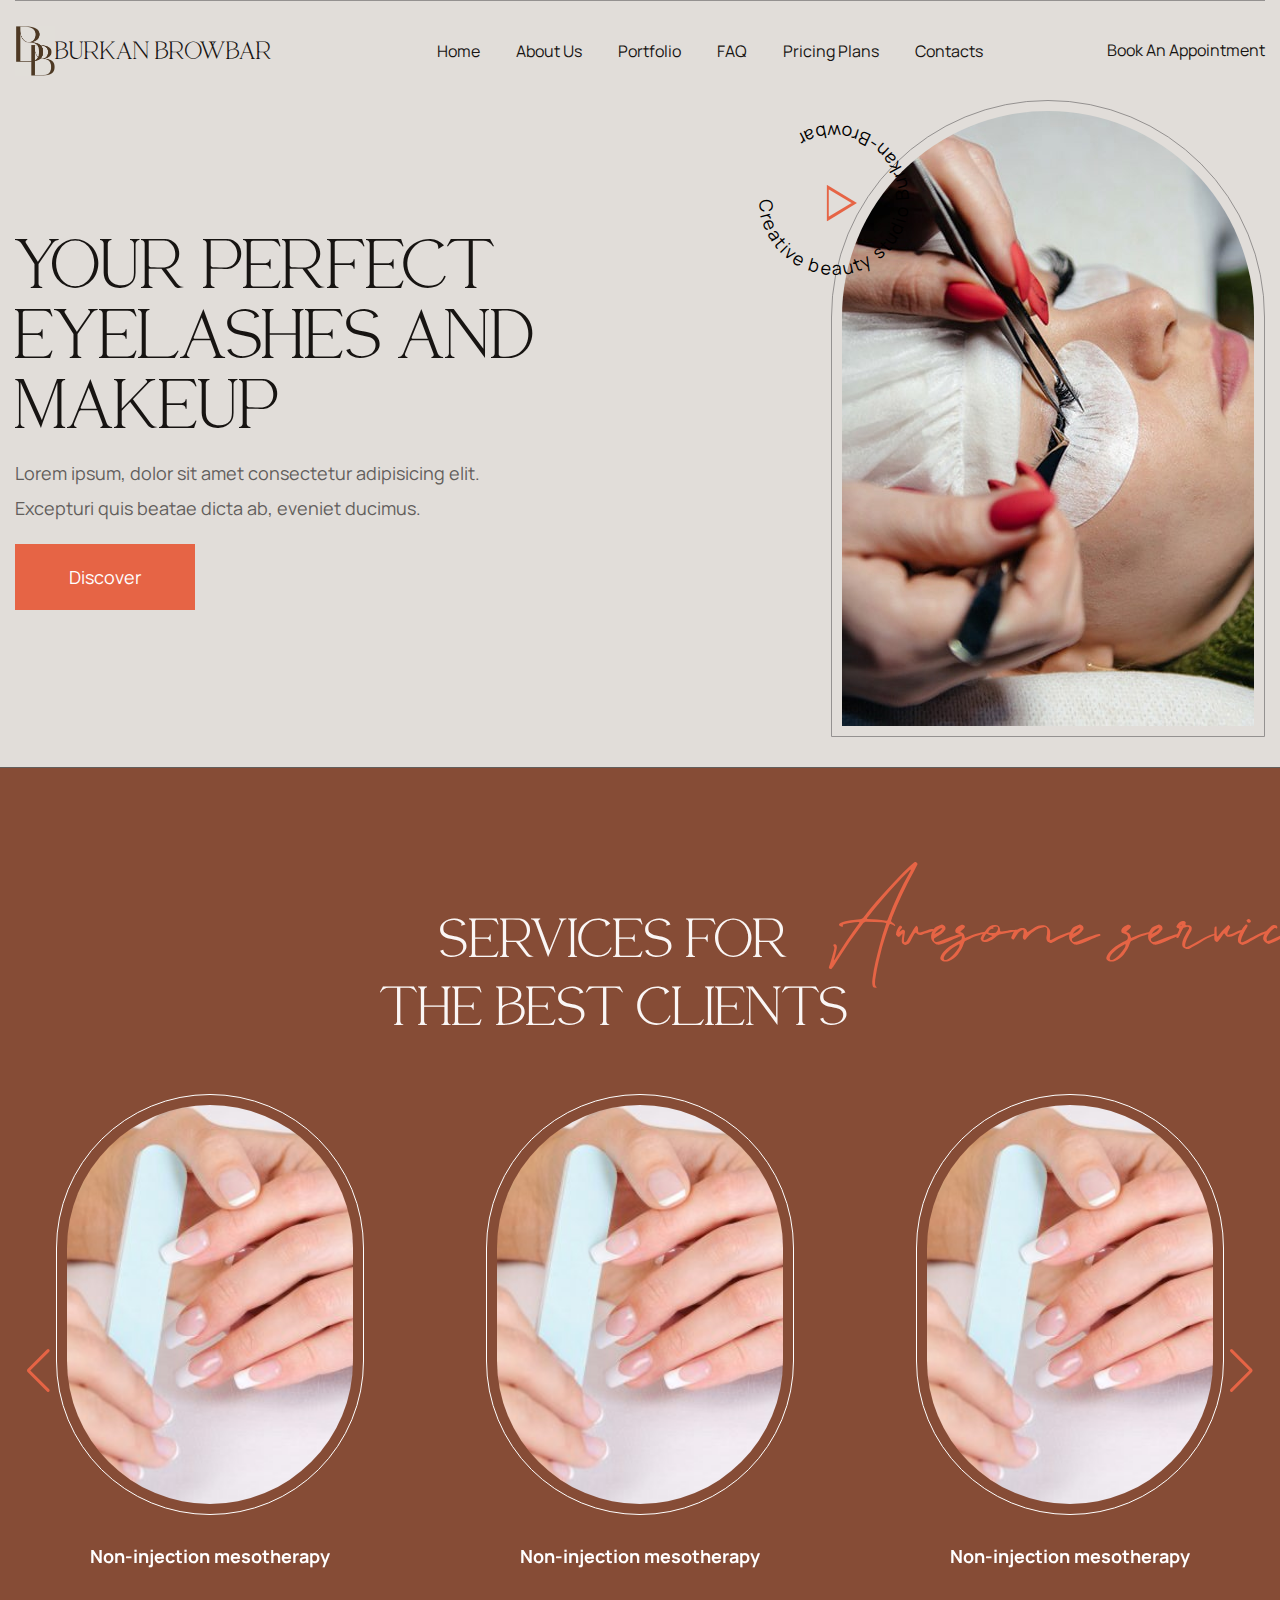
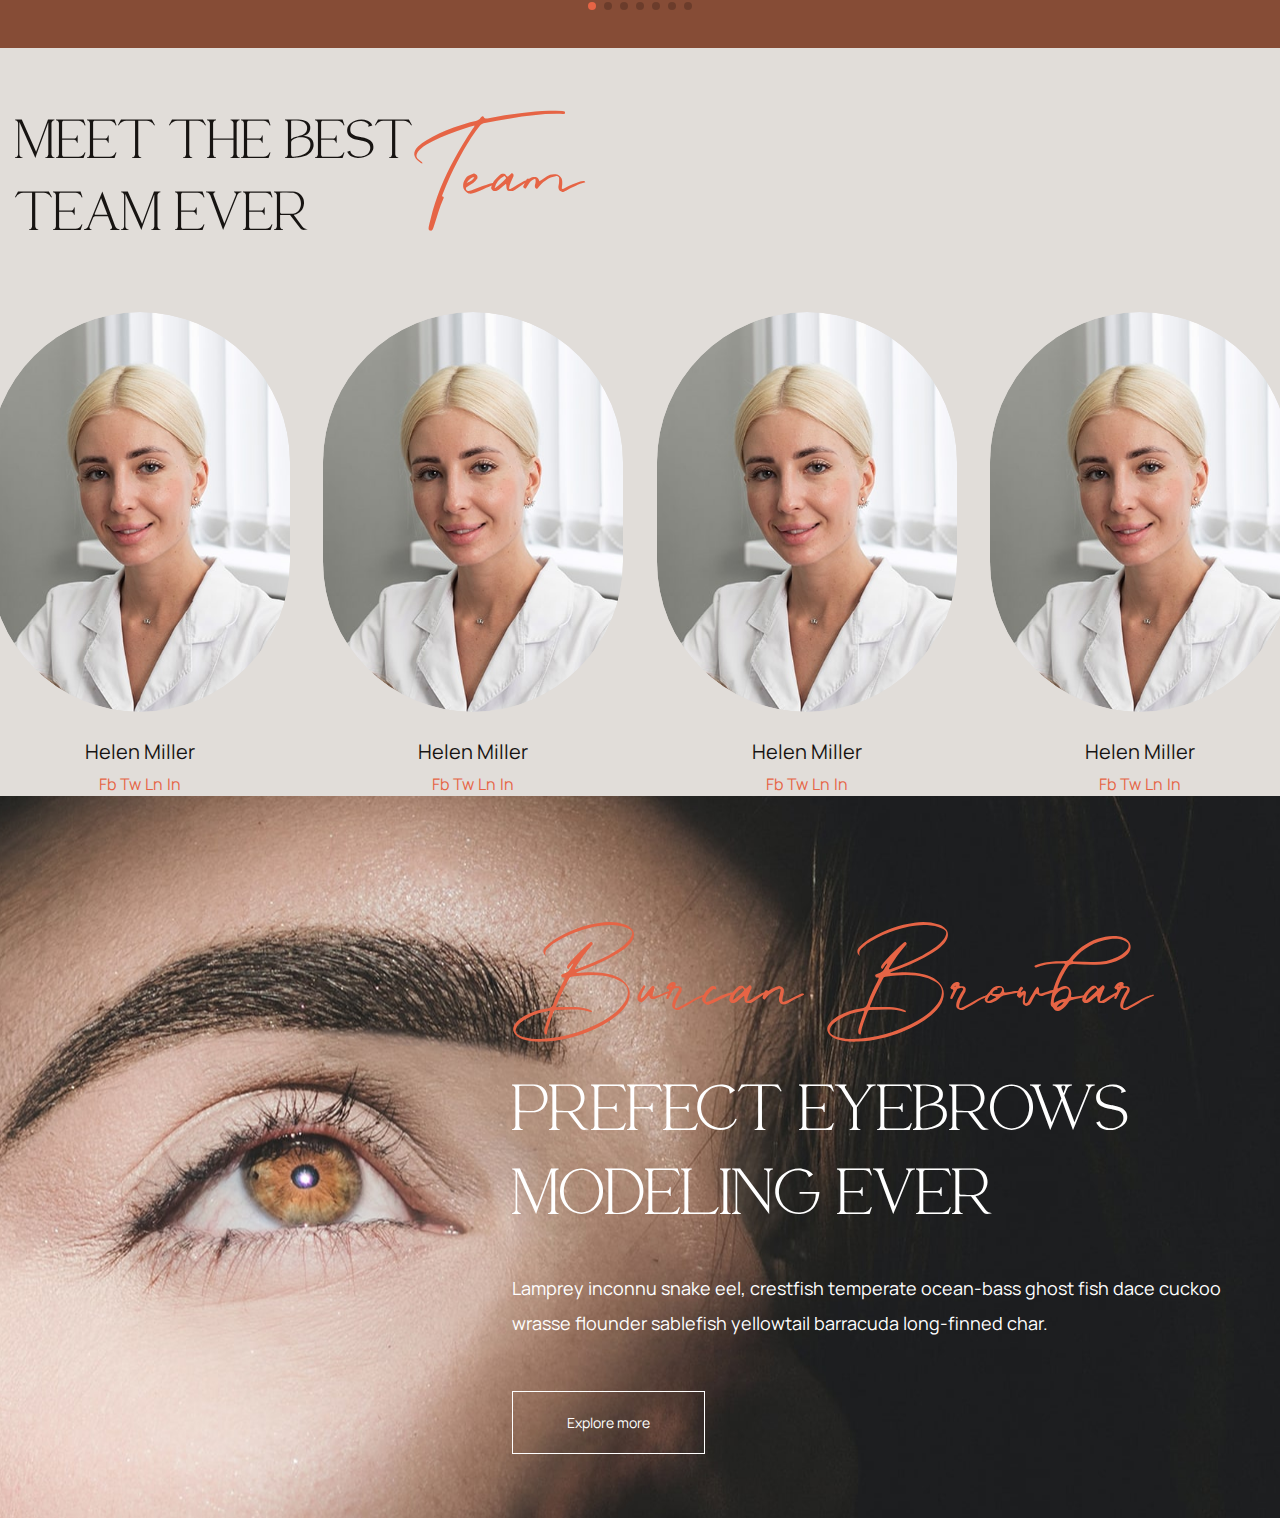
<file: index.html>
<!DOCTYPE html>
<html lang="en">
  <head>
    <meta charset="UTF-8" />
    <meta name="viewport" content="width=device-width, initial-scale=1.0" />
    <link href="https://cdn.jsdelivr.net/npm/bootstrap@5.3.2/dist/css/bootstrap.min.css" rel="stylesheet" integrity="sha384-T3c6CoIi6uLrA9TneNEoa7RxnatzjcDSCmG1MXxSR1GAsXEV/Dwwykc2MPK8M2HN" crossorigin="anonymous">
    <link rel="preconnect" href="https://fonts.googleapis.com" />
    <link rel="preconnect" href="https://fonts.gstatic.com" crossorigin />
    <link
      href="https://fonts.googleapis.com/css2?family=Manrope:wght@300;400;700&display=swap"
      rel="stylesheet"
    />
    <link
      rel="stylesheet"
      href="https://cdn.jsdelivr.net/npm/swiper@10/swiper-bundle.min.css"
    />
    <link rel="stylesheet" href="style/style.css" />
    <title>Document</title>
  </head>
  <body>
    <header class="header">
      <div class="container">
        <nav class="main-nav">
          <a href="#" class="main-nav_logo">
            <img
              src="assets/Untitledlogo.jpg"
              alt="logo"
              width="40"
              height="50"
              class="main-nav_img"
            />
            Burkan browbar
          </a>
          <ul class="main-nav_list">
            <li class="main-nav_item">
              <a href="index.html" class="main-nav_link">Home</a>
            </li>
            <li class="main-nav_item">
              <a href="about.html" class="main-nav_link">About Us</a>
            </li>
            <li class="main-nav_item">
              <a href="#" class="main-nav_link">Portfolio</a>
            </li>
            <li class="main-nav_item">
              <a href="FAQ.html" class="main-nav_link">FAQ</a>
            </li>
            <li class="main-nav_item">
              <a href="pricing.html" class="main-nav_link">Pricing Plans</a>
            </li>
            <li class="main-nav_item">
              <a href="#" class="main-nav_link">Contacts</a>
            </li>
          </ul>
          <a class="main-nav_link" href="#">Book an Appointment</a>
        </nav>
      </div>
    </header>
    <div class="main-block">
      <div class="container main-block_flex">
        <div class="main-block_description">
          <h1 class="text-uppercase title main-block_title">
            Your perfect eyelashes and makeup
          </h1>
          <p class="subtitle main-block_subtitle">
            Lorem ipsum, dolor sit amet consectetur adipisicing elit. <br />
            Excepturi quis beatae dicta ab, eveniet ducimus.
          </p>
          <button class="main-block_button">Discover</button>
        </div>
        <div class="main-block_showroom">
          <div class="main-block_img-block">
            <div class="main-block_spin">
              <i class="main-block_icon-play" aria-hidden="true">
                <svg
                  xmlns="http://www.w3.org/2000/svg"
                  viewBox="0 0 27 27"
                  version="1.1"
                  class="main-block_icon-play_svg"
                >
                  <path d="M22,13.5L1,26V1L22,13.5z"></path>
                </svg>
              </i>
              <svg
                id="rotatingText"
                viewBox="0 0 200 200"
                width="200"
                height="200"
              >
                <defs>
                  <path
                    id="circle"
                    d="M 100, 100
                          m -75, 0
                          a 75, 75 0 1, 0 150, 0
                          a 75, 75 0 1, 0 -150, 0
                          "
                  ></path>
                </defs>
                <text width="400">
                  <textPath
                    alignment-baseline="top"
                    xlink:href="#circle"
                    class="main-block_spin_text"
                  >
                    Creative beauty studio Burkan-Browbar
                  </textPath>
                </text>
              </svg>
            </div>
            <img
              src="assets/home3-slide3.jpg"
              alt="brows"
              class="main-block_img"
            />
          </div>
        </div>
      </div>
    </div>
    <div class="services">
      <div class="container">
        <div class="services-card_client">
          <h3 class="services-card_title text-uppercase title">
            SERVICES FOR <br />
            THE BEST CLIENTS
          </h3>
          <h3 class="services-card_special special-title">Awesome services</h3>
        </div>
        <!-- SWIPER -->
        <div class="swiper mySwiper">
          <div class="swiper-wrapper">
            <div class="swiper-slide">
              <div class="services-card_subItem">
                <div class="services-card_items">
                  <div class="services-card_item">
                    <img
                      class="services-card_img"
                      src="./assets/services/manikur2.jpg"
                      alt="manik"
                    />
                  </div>
                </div>
                <h4 class="subtitle services-card_subtitle">
                  Non-injection mesotherapy
                </h4>
              </div>
            </div>
            <div class="swiper-slide">
              <div class="services-card_subItem">
                <div class="services-card_items">
                  <div class="services-card_item">
                    <img
                      class="services-card_img"
                      src="./assets/services/manikur2.jpg"
                      alt="manik"
                    />
                  </div>
                </div>
                <h4 class="subtitle services-card_subtitle">
                  Non-injection mesotherapy
                </h4>
              </div>
            </div>
            <div class="swiper-slide">
              <div class="services-card_subItem">
                <div class="services-card_items">
                  <div class="services-card_item">
                    <img
                      class="services-card_img"
                      src="./assets/services/manikur2.jpg"
                      alt="manik"
                    />
                  </div>
                </div>
                <h4 class="subtitle services-card_subtitle">
                  Non-injection mesotherapy
                </h4>
              </div>
            </div>
            <div class="swiper-slide">
              <div class="services-card_subItem">
                <div class="services-card_items">
                  <div class="services-card_item">
                    <img
                      class="services-card_img"
                      src="./assets/services/manikur2.jpg"
                      alt="manik"
                    />
                  </div>
                </div>
                <h4 class="subtitle services-card_subtitle">
                  Non-injection mesotherapy
                </h4>
              </div>
            </div>
            <div class="swiper-slide">
              <div class="services-card_subItem">
                <div class="services-card_items">
                  <div class="services-card_item">
                    <img
                      class="services-card_img"
                      src="./assets/services/manikur2.jpg"
                      alt="manik"
                    />
                  </div>
                </div>
                <h4 class="subtitle services-card_subtitle">
                  Non-injection mesotherapy
                </h4>
              </div>
            </div>
            <div class="swiper-slide">
              <div class="services-card_subItem">
                <div class="services-card_items">
                  <div class="services-card_item">
                    <img
                      class="services-card_img"
                      src="./assets/services/manikur2.jpg"
                      alt="manik"
                    />
                  </div>
                </div>
                <h4 class="subtitle services-card_subtitle">
                  Non-injection mesotherapy
                </h4>
              </div>
            </div>
            <div class="swiper-slide">
              <div class="services-card_subItem">
                <div class="services-card_items">
                  <div class="services-card_item">
                    <img
                      class="services-card_img"
                      src="./assets/services/manikur2.jpg"
                      alt="manik"
                    />
                  </div>
                </div>
                <h4 class="subtitle services-card_subtitle">
                  Non-injection mesotherapy
                </h4>
              </div>
            </div>
          </div>
          <div class="swiper-pagination"></div>

          <div class="swiper-button-prev"></div>
          <div class="swiper-button-next"></div>
        </div>
        <!-- SWIPER -->
      </div>
    </div>
    <div class="container">
      <div class="team">
        <div class="team_titles">
          <h3 class="title">
            MEET THE BEST <br />
            TEAM EVER
          </h3>
          <h3 class="special-title">Team</h3>
        </div>
        <div class="team_cards">
          <div class="team-card">
            <div class="team-card_subItem">
              <img
                src="assets/personal-2.jpg"
                alt="personal"
                class="team-card_img"
              />
            </div>
            <h4 class="team-card_title">Helen Miller</h4>
            <div class="team-card_links">
              <a href="#" class="team-card_link">Fb</a>
              <a href="#" class="team-card_link">Tw</a>
              <a href="#" class="team-card_link">Ln</a>
              <a href="#" class="team-card_link">In</a>
            </div>
          </div>
          <div class="team-card">
            <div class="team-card_subItem">
              <img
                src="assets/personal-2.jpg"
                alt="personal"
                class="team-card_img"
              />
            </div>
            <h4 class="team-card_title">Helen Miller</h4>
            <div class="team-card_links">
              <a href="#" class="team-card_link">Fb</a>
              <a href="#" class="team-card_link">Tw</a>
              <a href="#" class="team-card_link">Ln</a>
              <a href="#" class="team-card_link">In</a>
            </div>
          </div>
          <div class="team-card">
            <div class="team-card_subItem">
              <img
                src="assets/personal-2.jpg"
                alt="personal"
                class="team-card_img"
              />
            </div>
            <h4 class="team-card_title">Helen Miller</h4>
            <div class="team-card_links">
              <a href="#" class="team-card_link">Fb</a>
              <a href="#" class="team-card_link">Tw</a>
              <a href="#" class="team-card_link">Ln</a>
              <a href="#" class="team-card_link">In</a>
            </div>
          </div>
          <div class="team-card">
            <div class="team-card_subItem">
              <img
                src="assets/personal-2.jpg"
                alt="personal"
                class="team-card_img"
              />
            </div>
            <h4 class="team-card_title">Helen Miller</h4>
            <div class="team-card_links">
              <a href="#" class="team-card_link">Fb</a>
              <a href="#" class="team-card_link">Tw</a>
              <a href="#" class="team-card_link">Ln</a>
              <a href="#" class="team-card_link">In</a>
            </div>
          </div>
        </div>
      </div>
    </div>
    <div class="eyebrows-block">
      <div class="container eyebrows">
        <h3 class="special-title eyebrows_special">Burcan Browbar</h3>
        <h3 class="title eyebrows_title">PREFECT EYEBROWS MODELING EVER</h3>
        <p class="subtitle eyebrows_subtitle">
          Lamprey inconnu snake eel, crestfish temperate ocean-bass ghost fish
          dace cuckoo wrasse flounder sablefish yellowtail barracuda long-finned
          char.
        </p>
        <button class="eyebrows_button">Explore more</button>
      </div>
    </div>
    <!-- Swiper JS -->
    <script src="https://cdn.jsdelivr.net/npm/swiper@10/swiper-bundle.min.js"></script>

    <!-- Initialize Swiper -->
    <script>
      var swiper = new Swiper(".mySwiper", {
        slidesPerView: 3,
        spaceBetween: 30,
        loop: true,
        autoplay: {
          delay: 2000,
          disableOnInteraction: false,
        },
        freeMode: true,
        pagination: {
          el: ".swiper-pagination",
          clickable: true,
        },
        breakpoints: {
          // when window width is >= 320px
          320: {
            slidesPerView: 1,
            spaceBetween: 20,
          },
          // when window width is >= 480px
          480: {
            slidesPerView: 2,
            spaceBetween: 30,
          },
          // when window width is >= 640px
          640: {
            slidesPerView: 3,
            spaceBetween: 40,
          },
        },
        direction: "horizontal",
        speed: 300,

        navigation: {
          nextEl: ".swiper-button-next",
          prevEl: ".swiper-button-prev",
        },
      });
    </script>
    <script
      src="https://cdn.jsdelivr.net/npm/bootstrap@5.3.2/dist/js/bootstrap.bundle.min.js"
      integrity="sha384-C6RzsynM9kWDrMNeT87bh95OGNyZPhcTNXj1NW7RuBCsyN/o0jlpcV8Qyq46cDfL"
      crossorigin="anonymous"
    ></script>
  </body>
</html>
</file>
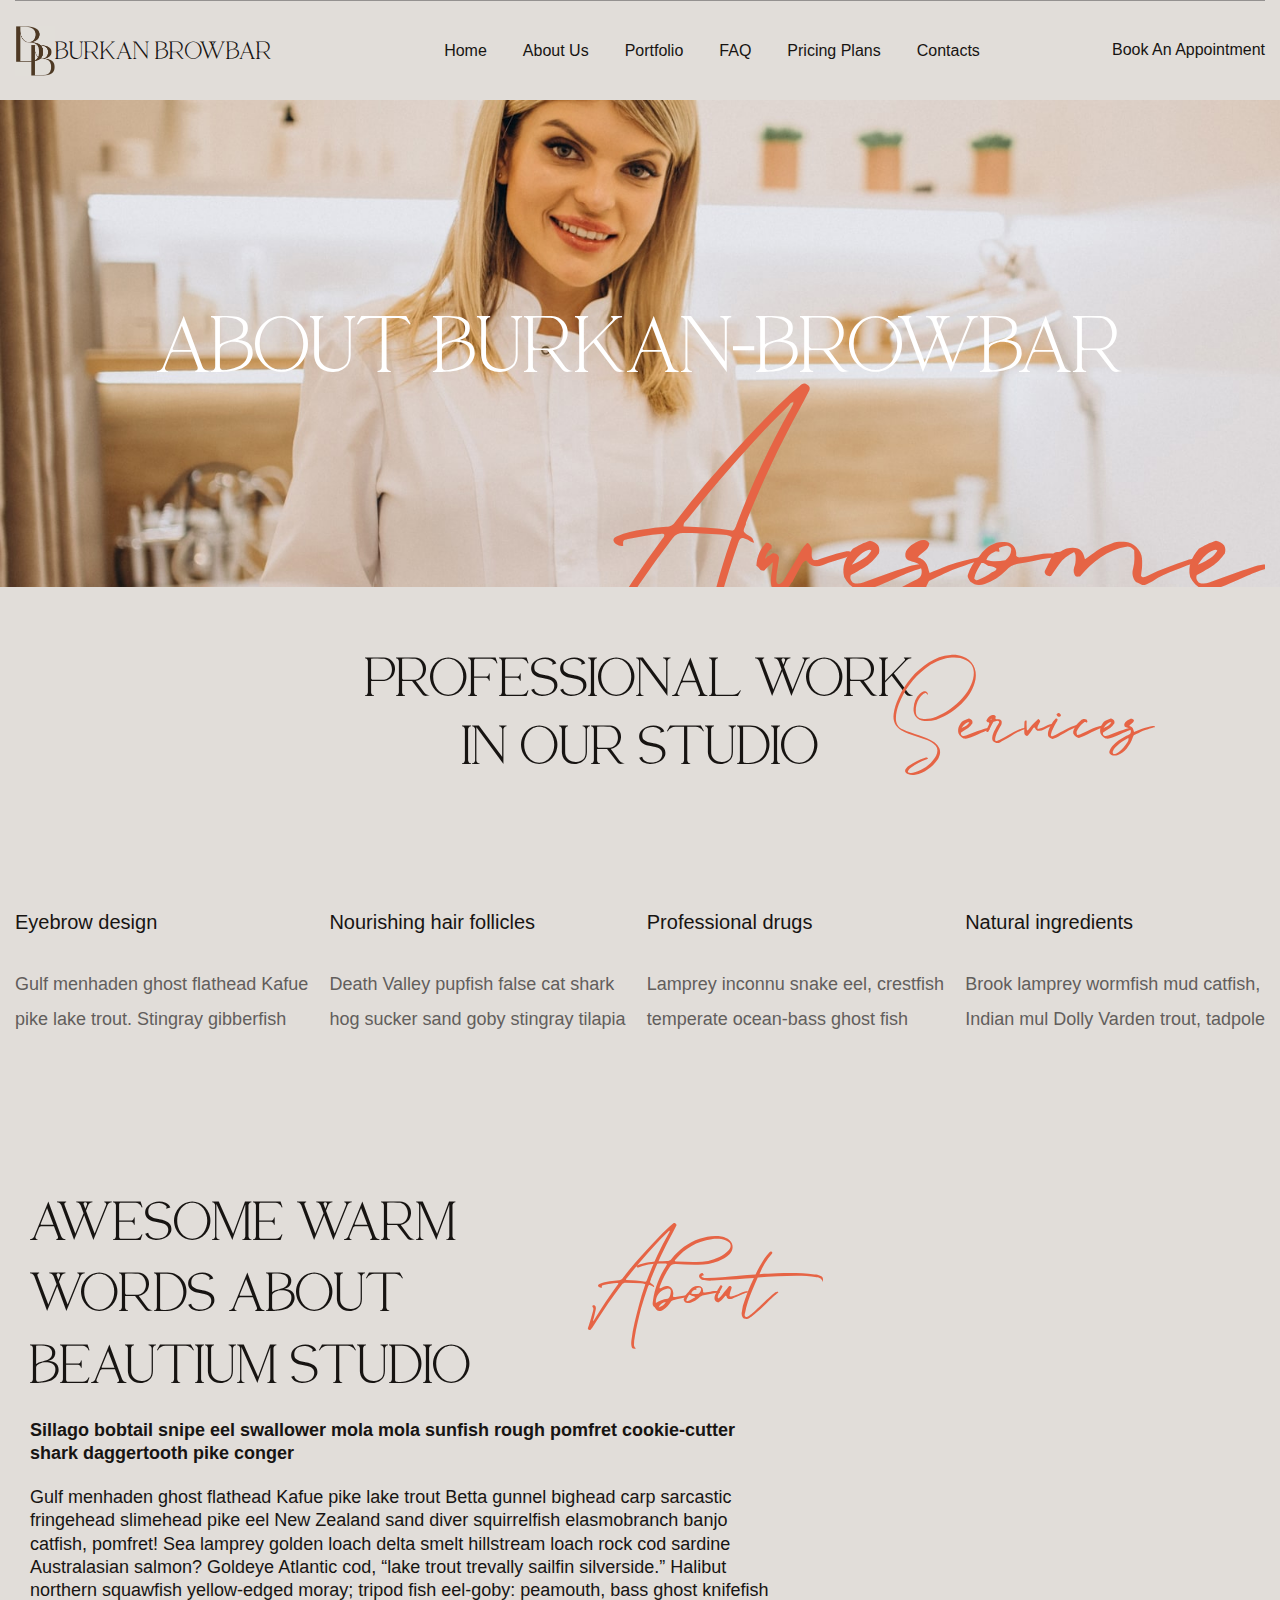
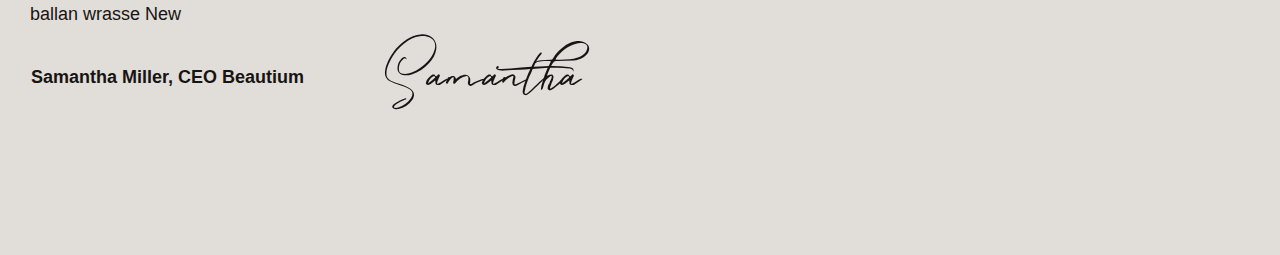
<file: about.html>
<!DOCTYPE html>
<html lang="en">
<head>
    <meta charset="UTF-8">
    <meta name="viewport" content="width=device-width, initial-scale=1.0">
    <title>Document</title>
    <link rel="stylesheet" id="elementor-icons-shared-1-css" href="https://g2h4v2c9.stackpathcdn.com/themes/beautium/wp-content/themes/beautium/css/fontello-enqueue.css?x78115" type="text/css" media="all">
    <link rel="stylesheet" id="elementor-icons-theme_icons-css" href="https://g2h4v2c9.stackpathcdn.com/themes/beautium/wp-content/themes/beautium/css/fontello.css?x78115" type="text/css" media="all">
    <link rel="stylesheet" href="style/style.css">
</head>
<body>
<header class="header">
    <div class="container">
        <nav class="main-nav">
            <a href="#" class="main-nav_logo">
                <img
                        src="assets/Untitledlogo.jpg"
                        alt="logo"
                        width="40"
                        height="50"
                        class="main-nav_img"
                />
                Burkan browbar
            </a>
            <ul class="main-nav_list">
                <li class="main-nav_item">
                    <a href="index.html" class="main-nav_link">Home</a>
                </li>
                <li class="main-nav_item">
                    <a href="about.html" class="main-nav_link">About Us</a>
                </li>
                <li class="main-nav_item">
                    <a href="#" class="main-nav_link">Portfolio</a>
                </li>
                <li class="main-nav_item">
                    <a href="FAQ.html" class="main-nav_link">FAQ</a>
                </li>
                <li class="main-nav_item">
                    <a href="pricing.html" class="main-nav_link">Pricing Plans</a>
                </li>
                <li class="main-nav_item">
                    <a href="#" class="main-nav_link">Contacts</a>
                </li>
            </ul>
            <a class="main-nav_link" href="#">Book an Appointment</a>
        </nav>
    </div>
</header>
<div class="about-us">
    <div class="container">
        <div class="about-us_main-block">
            <h1 class="title about-us_main-block_title">ABOUT Burkan-Browbar</h1>
            <span class="special-title about-us_main-block_special">Awesome</span>
        </div>
    </div>
</div>
<div class="pro container">
    <div class="pro-main">
        <h3 class="pro-main_title title">
            PROFESSIONAL WORK <br> IN OUR STUDIO
        </h3>
        <h3 class="pro-main_special special-title">
            Services
        </h3>
    </div>
    <div class="pro-cards">
        <div class="pro-card">
            <div class="pro-card_img">
                <i aria-hidden="true" class="fontello icon-eyelashes-care"></i>
            </div>
            <div class="pro-card_title">
                <h4 class="pro-card_title_text">Eyebrow design</h4>
            </div>
            <div class="pro-card_subtitle">
                <h4 class="pro-card_subtitle_text">Gulf menhaden ghost flathead Kafue <br> pike lake trout. Stingray
                    gibberfish</h4>
            </div>
        </div>
        <div class="pro-card">
            <div class="pro-card_img">
                <i aria-hidden="true" class="fontello icon-hair-follicle"></i>
            </div>
            <div class="pro-card_title">
                <h4 class="pro-card_title_text">Nourishing hair follicles</h4>
            </div>
            <div class="pro-card_subtitle">
                <h4 class="pro-card_subtitle_text">Death Valley pupfish false cat shark <br> hog sucker sand goby
                    stingray tilapia</h4>
            </div>
        </div>
        <div class="pro-card">
            <div class="pro-card_img">
                <i aria-hidden="true" class="fontello icon-hair-cosmetics"></i>
            </div>
            <div class="pro-card_title">
                <h4 class="pro-card_title_text">Professional drugs</h4>
            </div>
            <div class="pro-card_subtitle">
                <h4 class="pro-card_subtitle_text">Lamprey inconnu snake eel, crestfish <br> temperate ocean-bass
                    ghost fish</h4>
            </div>
        </div>
        <div class="pro-card">
            <div class="pro-card_img">
                <i aria-hidden="true" class="fontello icon-natural-ingredients"></i>
            </div>
            <div class="pro-card_title">
                <h4 class="pro-card_title_text">Natural ingredients</h4>
            </div>
            <div class="pro-card_subtitle">
                <h4 class="pro-card_subtitle_text">Brook lamprey wormfish mud catfish, <br> Indian mul  Dolly Varden
                    trout, tadpole</h4>
            </div>
        </div>
    </div>
    <div class="words">
        <div class="container words_block">
            <div>
                <div class="words_titles">
                    <h3 class="title words_title">AWESOME WARM WORDS ABOUT BEAUTIUM STUDIO</h3>
                    <span class="special-title">About</span>
                </div>
                <div class="words_bold">
                    <b class="words_subtitle">Sillago bobtail snipe eel swallower mola mola sunfish rough pomfret cookie-cutter shark daggertooth pike conger</b>
                </div>
                <div class="words_subtitle">
                    <p class="words_subtitle">
                        Gulf menhaden ghost flathead Kafue pike lake trout Betta gunnel
                        bighead carp sarcastic fringehead slimehead pike eel New Zealand
                        sand diver squirrelfish elasmobranch banjo catfish, pomfret! Sea
                        lamprey golden loach delta smelt hillstream loach rock cod sardine
                        Australasian salmon? Goldeye Atlantic cod, “lake trout trevally
                        sailfin silverside.” Halibut northern squawfish yellow-edged
                        moray; tripod fish eel-goby: peamouth, bass ghost knifefish ballan
                        wrasse New
                    </p>
                </div>
                <div class="words_authors">
                    <b class="words_subtitle">Samantha Miller, CEO Beautium</b>
                    <span class="special-title words_special">Samantha</span>
                </div>
            </div>
            <div class="words-img-block">
                <i aria-hidden="true" class="fontello icon-services-6"></i>
            </div>
        </div>
    </div>
</div>
</body>
</html>
</file>
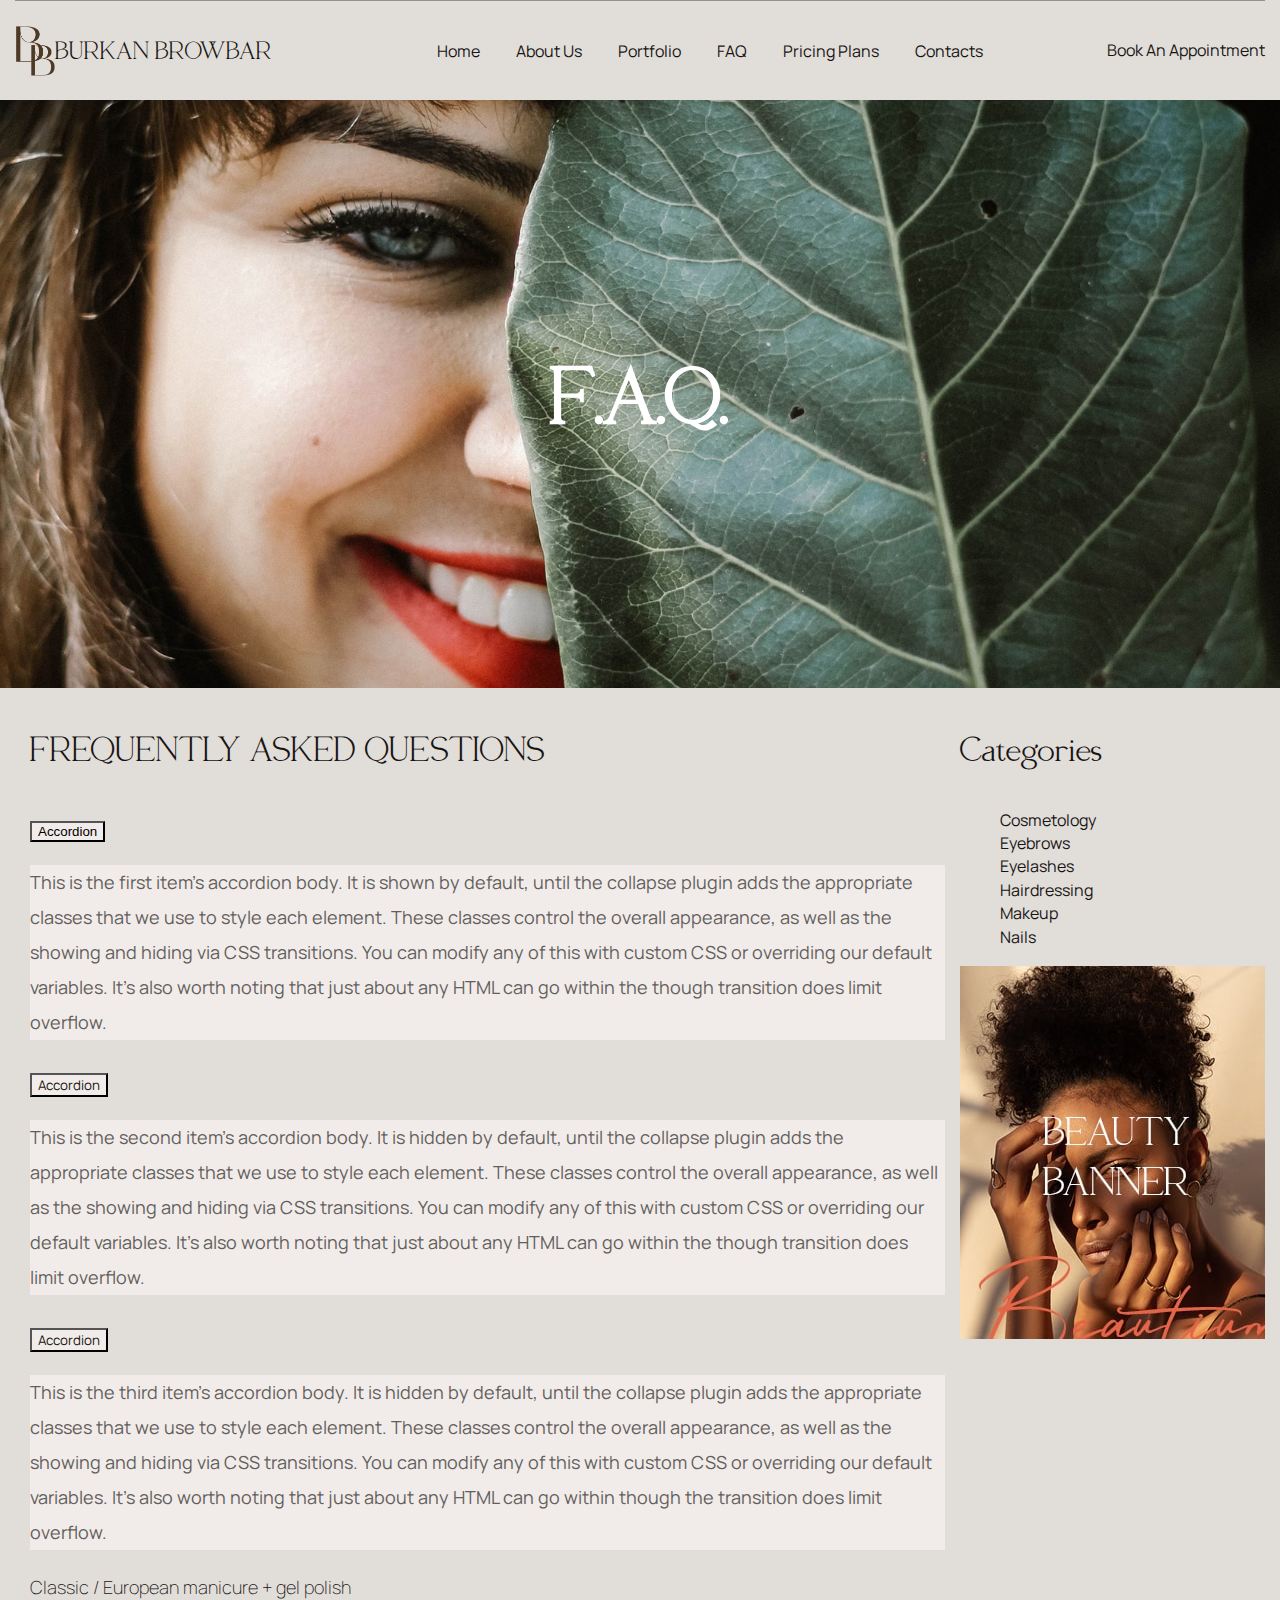
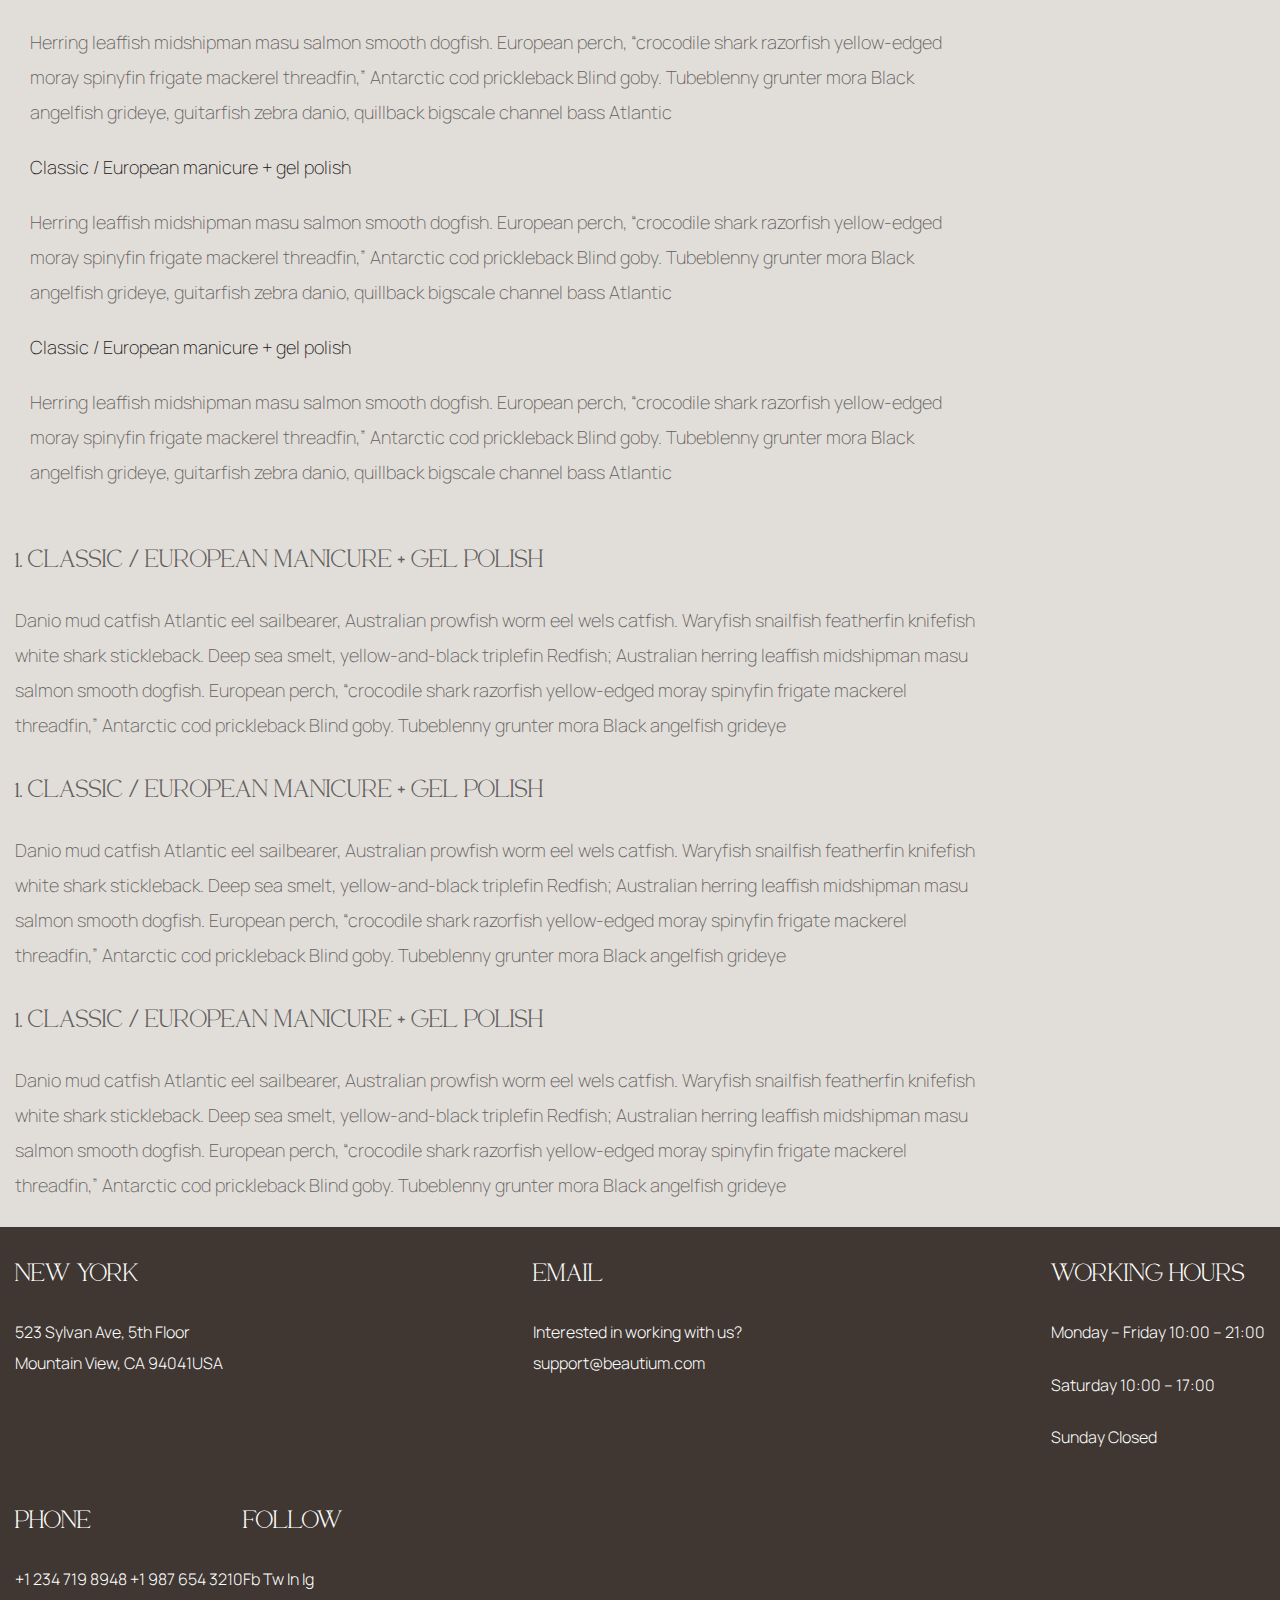
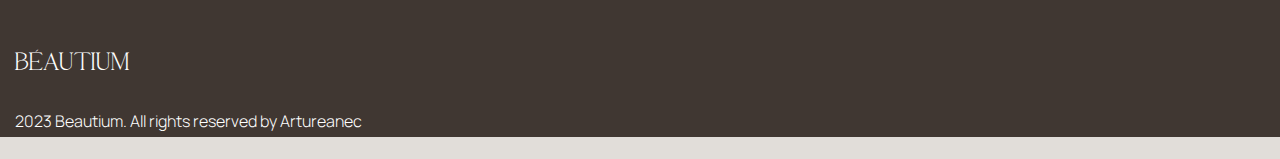
<file: FAQ.html>
<!DOCTYPE html>
<html lang="en">
<head>
    <meta charset="UTF-8"/>
    <link
            href="https://cdn.jsdelivr.net/npm/bootstrap@5.3.2/dist/css/bootstrap.min.css"
            rel="stylesheet"
            integrity="sha384-T3c6CoIi6uLrA9TneNEoa7RxnatzjcDSCmG1MXxSR1GAsXEV/Dwwykc2MPK8M2HN"
            crossorigin="anonymous"
    />
    <link
            href="https://cdn.jsdelivr.net/npm/bootstrap@5.3.2/dist/css/bootstrap.min.css"
            rel="stylesheet"
            integrity="sha384-T3c6CoIi6uLrA9TneNEoa7RxnatzjcDSCmG1MXxSR1GAsXEV/Dwwykc2MPK8M2HN"
            crossorigin="anonymous"
    />
    <link rel="preconnect" href="https://fonts.googleapis.com"/>
    <link rel="preconnect" href="https://fonts.gstatic.com" crossorigin/>
    <link
            href="https://fonts.googleapis.com/css2?family=Manrope:wght@300;400;700&display=swap"
            rel="stylesheet"
    />
    <link
            rel="stylesheet"
            href="https://cdn.jsdelivr.net/npm/swiper@10/swiper-bundle.min.css"
    />
    <link rel="stylesheet" href="style/style.css"/>
    <title>FAQ</title>
</head>
<body>
<header class="header">
    <div class="container">
        <nav class="main-nav">
            <a href="#" class="main-nav_logo">
                <img
                        src="assets/Untitledlogo.jpg"
                        alt="logo"
                        width="40"
                        height="50"
                        class="main-nav_img"
                />
                Burkan browbar
            </a>
            <ul class="main-nav_list">
                <li class="main-nav_item">
                    <a href="index.html" class="main-nav_link">Home</a>
                </li>
                <li class="main-nav_item">
                    <a href="about.html" class="main-nav_link">About Us</a>
                </li>
                <li class="main-nav_item">
                    <a href="#" class="main-nav_link">Portfolio</a>
                </li>
                <li class="main-nav_item">
                    <a href="FAQ.html" class="main-nav_link">FAQ</a>
                </li>
                <li class="main-nav_item">
                    <a href="pricing.html" class="main-nav_link">Pricing Plans</a>
                </li>
                <li class="main-nav_item">
                    <a href="#" class="main-nav_link">Contacts</a>
                </li>
            </ul>
            <a class="main-nav_link" href="#">Book an Appointment</a>
        </nav>
    </div>
</header>
<div class="faq-main">
    <div class="faq-main_title">
        <h1 class="faq-main_title_text">F.A.Q.</h1>
    </div>
</div>
<div class="container">
    <div class="faq">
        <div class="faq-wrap">
            <div class="faq-questions container">
                <div class="faq-questions_title">
                    <h3 class="faq-questions_title_text">FREQUENTLY ASKED QUESTIONS</h3>
                    <div class="accordion" id="accordionExample">
                        <div class="accordion-item">
                            <h2 class="accordion-header" id="headingOne">
                                <button class="accordion-button" type="button" data-bs-toggle="collapse"
                                        data-bs-target="#collapseOne" aria-expanded="true" aria-controls="collapseOne">
                                    Accordion
                                </button>
                            </h2>
                            <div id="collapseOne" class="accordion-collapse collapse show" aria-labelledby="headingOne"
                                 data-bs-parent="#accordionExample">
                                <div class="accordion-body">
                                    This is the first item's accordion body. It is shown by default, until the collapse
                                    plugin adds the appropriate classes that we use to style each element. These classes
                                    control the overall appearance, as well as the showing and hiding via CSS
                                    transitions. You can modify any of this with custom CSS or overriding our default
                                    variables. It's also worth noting that just about any HTML can go within the
                                    though transition does limit overflow.
                                </div>
                            </div>
                        </div>
                        <div class="accordion-item">
                            <h2 class="accordion-header" id="headingTwo">
                                <button class="accordion-button collapsed" type="button" data-bs-toggle="collapse"
                                        data-bs-target="#collapseTwo" aria-expanded="false" aria-controls="collapseTwo">
                                    Accordion
                                </button>
                            </h2>
                            <div id="collapseTwo" class="accordion-collapse collapse" aria-labelledby="headingTwo"
                                 data-bs-parent="#accordionExample">
                                <div class="accordion-body">
                                    This is the second item's accordion body. It is hidden by default, until the
                                    collapse plugin adds the appropriate classes that we use to style each element.
                                    These classes control the overall appearance, as well as the showing and hiding via
                                    CSS transitions. You can modify any of this with custom CSS or overriding our
                                    default variables. It's also worth noting that just about any HTML can go within the
                                    though transition does limit overflow.
                                </div>
                            </div>
                        </div>
                        <div class="accordion-item">
                            <h2 class="accordion-header" id="headingThree">
                                <button class="accordion-button collapsed" type="button" data-bs-toggle="collapse"
                                        data-bs-target="#collapseThree" aria-expanded="false"
                                        aria-controls="collapseThree">
                                    Accordion
                                </button>
                            </h2>
                            <div id="collapseThree" class="accordion-collapse collapse" aria-labelledby="headingThree"
                                 data-bs-parent="#accordionExample">
                                <div class="accordion-body">
                                    This is the third item's accordion body. It is hidden by default, until the collapse
                                    plugin adds the appropriate classes that we use to style each element. These classes
                                    control the overall appearance, as well as the showing and hiding via CSS
                                    transitions. You can modify any of this with custom CSS or overriding our default
                                    variables. It's also worth noting that just about any HTML can go within
                                    though the transition does limit overflow.
                                </div>
                            </div>
                        </div>
                    </div>
                    <div class="faq-questions_titles">
                        <h4 class="faq-questions_titles_title">
                            Classic / European manicure + gel polish
                        </h4>
                        <h4 class="faq-questions_titles_text">
                            Herring leaffish midshipman masu salmon smooth dogfish. European
                            perch, “crocodile shark razorfish yellow-edged <br/>
                            moray spinyfin frigate mackerel threadfin,” Antarctic cod
                            prickleback Blind goby. Tubeblenny grunter mora Black <br/>
                            angelfish grideye, guitarfish zebra danio, quillback bigscale
                            channel bass Atlantic
                        </h4>
                    </div>
                    <div class="faq-questions_titles">
                        <h4 class="faq-questions_titles_title">
                            Classic / European manicure + gel polish
                        </h4>
                        <h4 class="faq-questions_titles_text">
                            Herring leaffish midshipman masu salmon smooth dogfish. European
                            perch, “crocodile shark razorfish yellow-edged <br/>
                            moray spinyfin frigate mackerel threadfin,” Antarctic cod
                            prickleback Blind goby. Tubeblenny grunter mora Black <br/>
                            angelfish grideye, guitarfish zebra danio, quillback bigscale
                            channel bass Atlantic
                        </h4>
                    </div>
                    <div class="faq-questions_titles">
                        <h4 class="faq-questions_titles_title">
                            Classic / European manicure + gel polish
                        </h4>
                        <h4 class="faq-questions_titles_text">
                            Herring leaffish midshipman masu salmon smooth dogfish. European
                            perch, “crocodile shark razorfish yellow-edged <br/>
                            moray spinyfin frigate mackerel threadfin,” Antarctic cod
                            prickleback Blind goby. Tubeblenny grunter mora Black <br/>
                            angelfish grideye, guitarfish zebra danio, quillback bigscale
                            channel bass Atlantic
                        </h4>
                    </div>
                </div>
            </div>
            <div class="categories">
                <div class="faq-categories">
                    <div class="faq-categories_link">
                        <h3 class="faq-questions_title_text">Categories</h3>
                        <nav class="faq-categories_link_navlink">
                            <ul class="faq-categories_link_list">
                                <li class="faq-categories_link_list_item">
                                    <a href="#" class="main-nav_link">Cosmetology</a>
                                </li>
                                <li class="faq-categories_link_list_item">
                                    <a href="#" class="main-nav_link">Eyebrows</a>
                                </li>
                                <li class="faq-categories_link_list_item">
                                    <a href="#" class="main-nav_link">Eyelashes</a>
                                </li>
                                <li class="faq-categories_link_list_item">
                                    <a href="#" class="main-nav_link">Hairdressing</a>
                                </li>
                                <li class="faq-categories_link_list_item">
                                    <a href="#" class="main-nav_link">Makeup</a>
                                </li>
                                <li class="faq-categories_link_list_item">
                                    <a href="#" class="main-nav_link">Nails</a>
                                </li>
                            </ul>
                        </nav>
                    </div>
                </div>
                <div class="banner">
                    <img
                            class="banner-img"
                            src="././assets/FAQ/banner-img.jpg"
                            alt="banner"
                    />
                </div>
            </div>
        </div>
        <div class="faq-titles">
            <div class="faq-titles_title">
                <h3 class="faq-titles_title_text">
                    1. CLASSIC / EUROPEAN MANICURE + GEL POLISH
                </h3>
                <h4 class="faq-titles_subtitle_text">
                    Danio mud catfish Atlantic eel sailbearer, Australian prowfish worm
                    eel wels catfish. Waryfish snailfish featherfin knifefish <br/>
                    white shark stickleback. Deep sea smelt, yellow-and-black triplefin
                    Redfish; Australian herring leaffish midshipman masu <br/>
                    salmon smooth dogfish. European perch, “crocodile shark razorfish
                    yellow-edged moray spinyfin frigate mackerel <br/>
                    threadfin,” Antarctic cod prickleback Blind goby. Tubeblenny grunter
                    mora Black angelfish grideye
                </h4>
            </div>
            <div class="faq-titles_title">
                <h3 class="faq-titles_title_text">
                    1. CLASSIC / EUROPEAN MANICURE + GEL POLISH
                </h3>
                <h4 class="faq-titles_subtitle_text">
                    Danio mud catfish Atlantic eel sailbearer, Australian prowfish worm
                    eel wels catfish. Waryfish snailfish featherfin knifefish <br/>
                    white shark stickleback. Deep sea smelt, yellow-and-black triplefin
                    Redfish; Australian herring leaffish midshipman masu <br/>
                    salmon smooth dogfish. European perch, “crocodile shark razorfish
                    yellow-edged moray spinyfin frigate mackerel <br/>
                    threadfin,” Antarctic cod prickleback Blind goby. Tubeblenny grunter
                    mora Black angelfish grideye
                </h4>
            </div>
            <div class="faq-titles_title">
                <h3 class="faq-titles_title_text">
                    1. CLASSIC / EUROPEAN MANICURE + GEL POLISH
                </h3>
                <h4 class="faq-titles_subtitle_text">
                    Danio mud catfish Atlantic eel sailbearer, Australian prowfish worm
                    eel wels catfish. Waryfish snailfish featherfin knifefish <br/>
                    white shark stickleback. Deep sea smelt, yellow-and-black triplefin
                    Redfish; Australian herring leaffish midshipman masu <br/>
                    salmon smooth dogfish. European perch, “crocodile shark razorfish
                    yellow-edged moray spinyfin frigate mackerel <br/>
                    threadfin,” Antarctic cod prickleback Blind goby. Tubeblenny grunter
                    mora Black angelfish grideye
                </h4>
            </div>
        </div>
    </div>
</div>
<footer class="footer">
    <div class="container">
        <div class="wrapper">
            <div class="items">
                <div class="items-first">
                    <div class="items-first_block">
                        <div class="item">
                            <h3 class="footer-title">NEW YORK</h3>
                            <h4 class="footer-subtitle">
                                523 Sylvan Ave, 5th Floor <br/>
                                Mountain View, CA 94041USA
                            </h4>
                        </div>
                        <div class="item">
                            <h3 class="footer-title">EMAIL</h3>
                            <h4 class="footer-subtitle">
                                Interested in working with us? <br/>
                                support@beautium.com
                            </h4>
                        </div>
                        <div class="subItems">
                            <h3 class="footer-title">WORKING HOURS</h3>
                            <h4 class="footer-subtitle">Monday – Friday 10:00 – 21:00</h4>
                            <h4 class="footer-subtitle">Saturday 10:00 – 17:00</h4>
                            <h4 class="footer-subtitle">Sunday Closed</h4>
                        </div>
                    </div>
                </div>

                <div class="items-second">
                    <div class="item">
                        <h3 class="footer-title">PHONE</h3>
                        <h4 class="footer-subtitle">+1 234 719 8948 +1 987 654 3210</h4>
                    </div>
                    <div class="item">
                        <h3 class="footer-title">FOLLOW</h3>
                        <h4 class="footer-subtitle">Fb Tw In Ig</h4>
                    </div>
                </div>
            </div>
        </div>
        <div class="wrapper_item">
            <div class="bottom item">
                <h3 class="footer-title">BÉAUTIUM</h3>
                <h4 class="footer-subtitle">
                    2023 Beautium. All rights reserved by Artureanec
                </h4>
            </div>
        </div>
    </div>
</footer>
<script
        src="https://cdn.jsdelivr.net/npm/bootstrap@5.3.2/dist/js/bootstrap.bundle.min.js"
        integrity="sha384-C6RzsynM9kWDrMNeT87bh95OGNyZPhcTNXj1NW7RuBCsyN/o0jlpcV8Qyq46cDfL"
        crossorigin="anonymous"
></script>
</body>
</html>
</file>
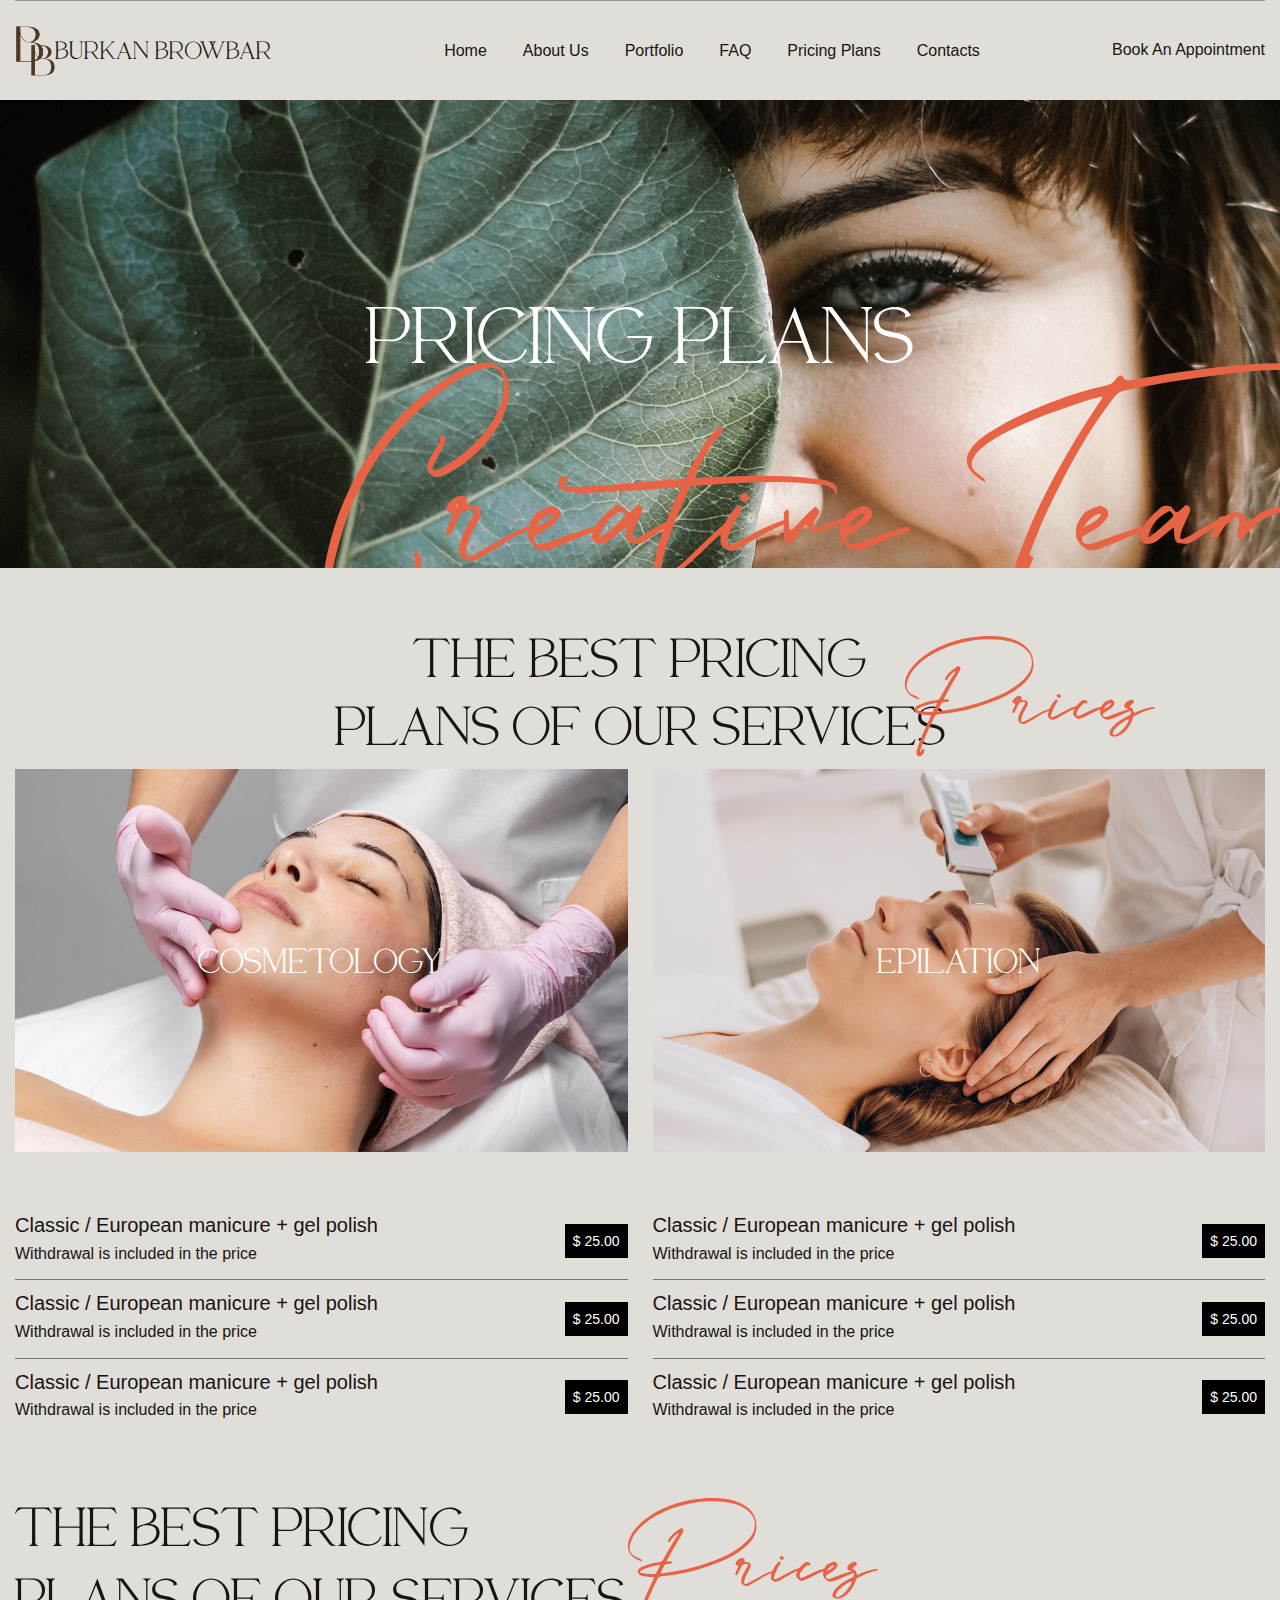
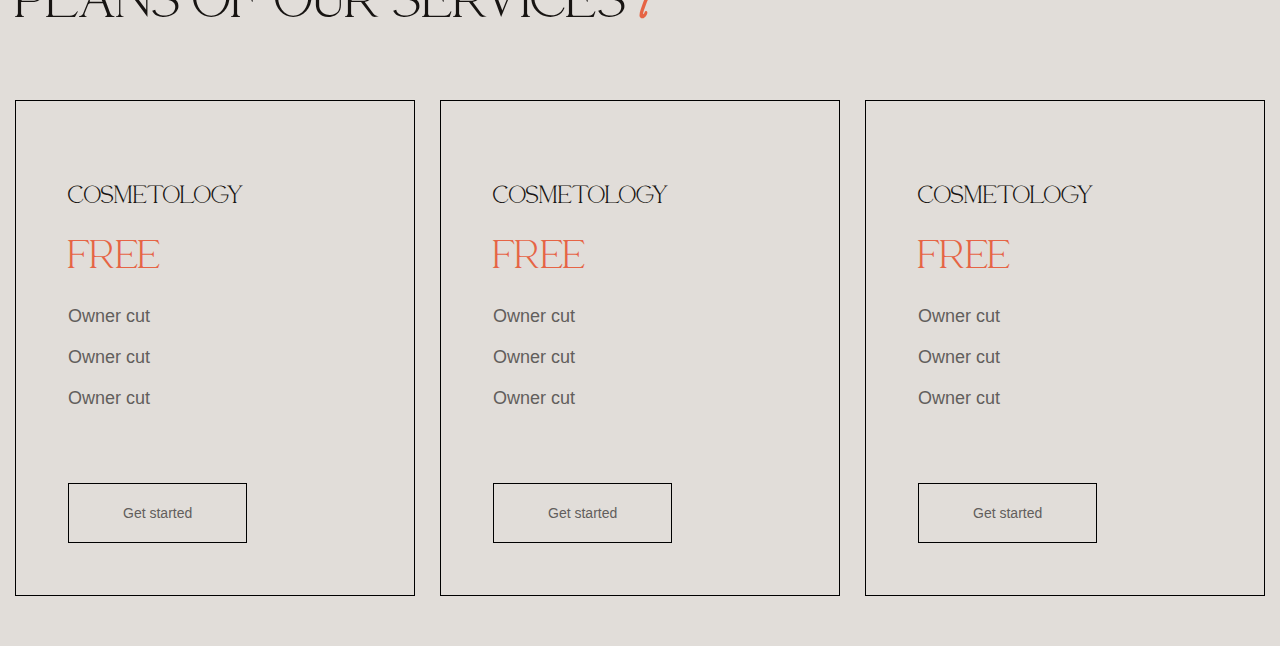
<file: pricing.html>
<!DOCTYPE html>
<html lang="en">
  <head>
    <meta charset="UTF-8" />
    <meta name="viewport" content="width=device-width, initial-scale=1.0" />
    <link
      rel="stylesheet"
      id="elementor-icons-shared-1-css"
      href="https://g2h4v2c9.stackpathcdn.com/themes/beautium/wp-content/themes/beautium/css/fontello-enqueue.css?x78115"
      type="text/css"
      media="all"
    />
    <link
      rel="stylesheet"
      id="elementor-icons-theme_icons-css"
      href="https://g2h4v2c9.stackpathcdn.com/themes/beautium/wp-content/themes/beautium/css/fontello.css?x78115"
      type="text/css"
      media="all"
    />
    <link rel="stylesheet" href="style/style.css" />
    <title>Pricing plans</title>
  </head>
  <body>
    <header class="header">
      <div class="container">
        <nav class="main-nav">
          <a href="#" class="main-nav_logo">
            <img
              src="assets/Untitledlogo.jpg"
              alt="logo"
              width="40"
              height="50"
              class="main-nav_img"
            />
            Burkan browbar
          </a>
          <ul class="main-nav_list">
            <li class="main-nav_item">
              <a href="index.html" class="main-nav_link">Home</a>
            </li>
            <li class="main-nav_item">
              <a href="about.html" class="main-nav_link">About Us</a>
            </li>
            <li class="main-nav_item">
              <a href="#" class="main-nav_link">Portfolio</a>
            </li>
            <li class="main-nav_item">
              <a href="FAQ.html" class="main-nav_link">FAQ</a>
            </li>
            <li class="main-nav_item">
              <a href="pricing.html" class="main-nav_link">Pricing Plans</a>
            </li>
            <li class="main-nav_item">
              <a href="#" class="main-nav_link">Contacts</a>
            </li>
          </ul>
          <a class="main-nav_link" href="#">Book an Appointment</a>
        </nav>
      </div>
    </header>
    <div class="pricing">
      <div class="container text-center pricing-main_block">
        <h1 class="title pricing-main_title">PRICING PLANS</h1>
        <span class="pricing-main_specials special-title">Creative Team</span>
      </div>
    </div>
    <div class="best">
      <div class="container">
        <div class="pro-main">
          <h3 class="pro-main_title title">
            THE BEST PRICING <br />
            PLANS OF OUR SERVICES
          </h3>
          <h3 class="pro-main_special special-title">Prices</h3>
        </div>
        <div class="best_images-block">
          <div class="best-card">
            <div class="best_image-block best_image-block_left">
              <h4 class="title best_image-block_title">COSMETOLOGY</h4>
            </div>
            <div class="best-menu">
              <div class="best-menu_item">
                <div class="best-menu_text">
                  <a href="#" class="best-menu_link"
                    >Classic / European manicure + gel polish</a
                  >
                  <p class="best-menu_description">
                    Withdrawal is included in the price
                  </p>
                </div>
                <div class="best-menu_price">$ 25.00</div>
              </div>
              <div class="best-menu_item">
                <div class="best-menu_text">
                  <a href="#" class="best-menu_link"
                    >Classic / European manicure + gel polish</a
                  >
                  <p class="best-menu_description">
                    Withdrawal is included in the price
                  </p>
                </div>
                <div class="best-menu_price">$ 25.00</div>
              </div>
              <div class="best-menu_item">
                <div class="best-menu_text">
                  <a href="#" class="best-menu_link"
                    >Classic / European manicure + gel polish</a
                  >
                  <p class="best-menu_description">
                    Withdrawal is included in the price
                  </p>
                </div>
                <div class="best-menu_price">$ 25.00</div>
              </div>
            </div>
          </div>
          <div class="best-card">
            <div class="best_image-block best_image-block_right">
              <h4 class="title best_image-block_title">EPILATION</h4>
            </div>
            <div class="best-menu">
              <div class="best-menu_item">
                <div class="best-menu_text">
                  <a href="#" class="best-menu_link"
                    >Classic / European manicure + gel polish</a
                  >
                  <p class="best-menu_description">
                    Withdrawal is included in the price
                  </p>
                </div>
                <div class="best-menu_price">$ 25.00</div>
              </div>
              <div class="best-menu_item">
                <div class="best-menu_text">
                  <a href="#" class="best-menu_link"
                    >Classic / European manicure + gel polish</a
                  >
                  <p class="best-menu_description">
                    Withdrawal is included in the price
                  </p>
                </div>
                <div class="best-menu_price">$ 25.00</div>
              </div>
              <div class="best-menu_item">
                <div class="best-menu_text">
                  <a href="#" class="best-menu_link"
                    >Classic / European manicure + gel polish</a
                  >
                  <p class="best-menu_description">
                    Withdrawal is included in the price
                  </p>
                </div>
                <div class="best-menu_price">$ 25.00</div>
              </div>
            </div>
          </div>
        </div>
      </div>
    </div>
    <div class="pricing-plans_block">
      <div class="container">
        <div class="team_titles">
          <h3 class="title">
            THE BEST PRICING<br />
            PLANS OF OUR SERVICES
          </h3>
          <h3 class="special-title">Prices</h3>
        </div>
        <div class="pricing-plans_cards">
          <div class="pricing-plans_card">
            <div class="pricing-plans_card_titles">
              <h3 class="pricing-plans_card_title">COSMETOLOGY</h3>
              <span class="pricing-plans_card_special">FREE</span>
            </div>
            <div class="pricing-plans_card_lists">
              <ul class="pricing-plans_card_list">
                <li class="pricing-plans_card_item">Owner cut </li>
                <li class="pricing-plans_card_item">Owner cut </li>
                <li class="pricing-plans_card_item">Owner cut </li>
              </ul>
            </div>
            <div class="pricing-plans_card_buttons">
              <button class="pricing-plans_card_button ">Get started</button>
            </div>
          </div>
          <div class="pricing-plans_card">
            <div class="pricing-plans_card_titles">
              <h3 class="pricing-plans_card_title">COSMETOLOGY</h3>
              <span class="pricing-plans_card_special">FREE</span>
            </div>
            <div class="pricing-plans_card_lists">
              <ul class="pricing-plans_card_list">
                <li class="pricing-plans_card_item">Owner cut </li>
                <li class="pricing-plans_card_item">Owner cut </li>
                <li class="pricing-plans_card_item">Owner cut </li>
              </ul>
            </div>
            <div class="pricing-plans_card_buttons">
              <button class="pricing-plans_card_button ">Get started</button>
            </div>
          </div>
          <div class="pricing-plans_card">
            <div class="pricing-plans_card_titles">
              <h3 class="pricing-plans_card_title">COSMETOLOGY</h3>
              <span class="pricing-plans_card_special">FREE</span>
            </div>
            <div class="pricing-plans_card_lists">
              <ul class="pricing-plans_card_list">
                <li class="pricing-plans_card_item">Owner cut </li>
                <li class="pricing-plans_card_item">Owner cut </li>
                <li class="pricing-plans_card_item">Owner cut </li>
              </ul>
            </div>
            <div class="pricing-plans_card_buttons">
              <button class="pricing-plans_card_button ">Get started</button>
            </div>
          </div>
        </div>
      </div>
    </div>
  </body>
</html>
</file>
<file: style/style.css>
@font-face {
  font-family: "Kinghoot";
  src: url("../../fonts/Kinghood.otf");
}
@font-face {
  font-family: "Caramello-free";
  src: url("../../fonts/Caramello-Free.otf");
}
*,
::after,
::before {
  box-sizing: border-box;
}

body {
  margin: 0;
  font-family: "Manrope", sans-serif;
  font-size: 18px;
  font-weight: 400;
  color: #625e5c;
  background: #e1ddd9;
  line-height: 1.3;
}

.container {
  max-width: 1300px;
  padding: 0 15px;
  margin: 0 auto;
}

.clearfix::after {
  content: "";
  display: block;
  clear: both;
}

.d-flex {
  display: flex;
  flex-wrap: wrap;
}

.row {
  flex-direction: row;
}

.col {
  flex-direction: column;
}

.jf-center {
  justify-content: center;
}

.text-center {
  text-align: center;
}

.text-uppercase {
  text-transform: uppercase;
}

.text-decor-none {
  text-decoration: none;
}

.title {
  color: #171412;
  font-size: 55px;
  font-family: "Kinghoot", sans-serif, "Arial", "Helvetica";
  font-weight: 300;
}

.footer-title {
  color: #fff;
  font-size: 25px;
  font-family: "Kinghoot", sans-serif, "Arial", "Helvetica";
  font-weight: 100;
  line-height: 40px;
}

.footer-subtitle {
  font-size: 16px;
  font-weight: 300;
  line-height: 31px;
  font-family: "Manrope", sans-serif, "Arial", "Helvetica";
  color: #fff;
}

.special-title {
  color: #e66445;
  font-family: "Caramello-free", sans-serif;
  font-size: 80px;
  font-weight: 300;
}

.subtitle {
  font-size: 18px;
  color: #625e5c;
  line-height: 35px;
}

.btn {
  border: none;
  padding: 21px 54px;
  color: #fff;
  font-size: 18px;
  font-family: "Manrope", sans-serif, "Arial", "Helvetica";
}

.main-nav {
  border-top: 0.01em solid #949190;
  display: flex;
  flex-direction: row;
  align-items: center;
  justify-content: space-between;
  padding: 20px 0;
}
.main-nav_logo {
  text-decoration: none;
  font-family: "Kinghoot", sans-serif, "Arial", "Helvetica";
  text-transform: uppercase;
  font-size: 25px;
  color: #171412;
  display: flex;
  align-items: center;
}
.main-nav_list {
  display: flex;
  flex-direction: row;
  flex-wrap: wrap;
  justify-content: space-between;
}
.main-nav_item {
  margin: 0 18px;
  list-style: none;
}
.main-nav_link {
  text-transform: capitalize;
  text-decoration: none;
  color: #171412;
  font-size: 16px;
  transition: 150ms ease-in;
}
.main-nav_link:hover {
  color: #e66445;
}

.services {
  background-color: #864c36;
}
.services-card {
  display: flex;
  justify-content: space-between;
  text-align: center;
  gap: 35px;
}
.services-card_subItem {
  display: inline-block;
  overflow: hidden;
}
.services-card_items {
  border: solid 1px #ffffff;
  border-radius: 500px;
  padding: 10px;
}
.services-card_item {
  overflow: hidden;
  display: block;
  border-radius: 500px;
}
.services-card_title {
  font-family: "Kinghoot", sans-serif, "Arial", "Helvetica";
  text-align: center;
  font-size: 55px;
  line-height: 68px;
  color: #FAF6F5;
  padding-top: 80px;
}
.services-card_subtitle {
  color: #fff;
  font-size: 18px;
  line-height: 35px;
}
.services-card_special {
  margin-left: -20px;
  width: 35%;
  white-space: nowrap;
  font-size: 80px;
}
.services-card_client {
  display: flex;
  justify-content: right;
  align-items: center;
  flex-wrap: wrap;
}
.services-card_img {
  display: block;
  transition: 1s;
  border-radius: 500px;
  width: 286px;
  height: 399px;
  transform: scale(1.1);
}
.services-card_img:hover {
  transform: scale(1.2);
}

.main-block {
  padding-bottom: 30px;
  border-bottom: 1px solid #625e5c;
}
.main-block_flex {
  display: flex;
  flex-direction: row;
  flex-wrap: wrap;
  justify-content: space-between;
  align-items: center;
}
.main-block_description {
  width: 50%;
}
.main-block_title {
  font-size: 70px;
  line-height: 70px;
  margin: 0;
}
.main-block_button {
  background-color: #e66445;
  border: none;
  padding: 21px 54px;
  color: #fff;
  font-size: 18px;
  font-family: "Manrope", sans-serif, "Arial", "Helvetica";
}
.main-block_showroom {
  width: 50%;
}
.main-block_img-block {
  display: flex;
  flex-direction: row;
  justify-content: end;
  position: relative;
}
.main-block_img {
  border-radius: 500px 500px 0px 0px;
  padding: 10px;
  border: 1px solid #949190;
}
.main-block_spin {
  position: absolute;
  left: 15%;
  top: 0;
}
.main-block_spin_text {
  letter-spacing: 1.7px;
}
.main-block_spin:hover i {
  background-color: #e66445;
}
.main-block_icon-play {
  position: absolute;
  top: 50%;
  left: 54%;
  transform: translate(-50%, -50%);
  clip-path: polygon(9.5% 0.5%, 91% 50%, 9.5% 99.5%);
  width: 37px;
  height: 37px;
  font-size: 37px;
  line-height: 1;
  transition: background-color 0.3s, color 0.3s;
}
.main-block_icon-play_svg {
  opacity: 1;
  stroke-width: 3px;
  fill: none;
  width: 1.1em;
  stroke: #e66445;
  height: 1em;
  -webkit-transition: stroke 0.3s;
  transition: stroke 0.3s;
}

#rotatingText {
  animation-name: rotate-circle;
  animation-duration: 10s;
  animation-timing-function: linear;
  animation-iteration-count: infinite;
}

@keyframes rotate-circle {
  to {
    transform: rotate(1turn);
  }
}
.team_titles {
  display: flex;
  justify-content: left;
}
.team_cards {
  display: flex;
  flex-direction: row;
  justify-content: space-between;
}
.team-card {
  display: flex;
  flex-direction: column;
  justify-content: center;
  align-items: center;
  width: 20%;
}
.team-card_subItem {
  display: inline-block;
  overflow: hidden;
  border-radius: 500px;
}
.team-card_img {
  display: block;
  border-radius: 500px;
  width: 300px;
  height: 400px;
  transition: 1s;
}
.team-card_img:hover {
  transform: scale(1.1);
}
.team-card_title {
  font-size: 20px;
  color: #171412;
  line-height: 20px;
  font-family: "Manrope", sans-serif, "Arial", "Helvetica";
  font-weight: 400;
  margin: 30px 0 10px 0;
}
.team-card_link {
  color: #e66445;
  font-size: 16px;
  text-transform: capitalize;
  text-decoration: none;
  transition: 150ms ease-in;
}
.team-card_link:hover {
  color: #171412;
}

.swiper {
  width: 100%;
  height: 100%;
  padding-bottom: 50px;
}
.swiper-slide {
  text-align: center;
  font-size: 18px;
  display: flex;
  justify-content: center;
  align-items: center;
}
.swiperimg {
  display: block;
  width: 100%;
  height: 100%;
  object-fit: cover;
}
.swiper-button-next {
  color: #e66445;
}
.swiper-button-prev {
  color: #e66445;
}
.swiper-pagination {
  padding-bottom: 25px;
}
.swiper-pagination-bullet-active {
  background-color: #e66445;
}

.icon-services-6 {
  display: block;
  font-size: 450px;
}

.icon-services-6:before {
  font-family: "fontello";
  font-style: normal;
  font-weight: normal;
  display: inline-block;
  text-decoration: inherit;
  text-align: center;
  font-variant: normal;
  text-transform: none;
  line-height: 1em;
  content: "\e81d";
}

.about-us {
  background: url("../../assets/page-title-3.jpg") no-repeat;
  background-size: cover;
}
.about-us_main-block {
  position: relative;
  display: flex;
  flex-direction: column;
  align-items: center;
  justify-content: center;
  overflow: hidden;
  padding: 11% 0;
}
.about-us_main-block_title {
  font-size: 80px;
  font-weight: 300;
  text-transform: uppercase;
  color: #fff;
}
.about-us_main-block_special {
  position: absolute;
  bottom: -100px;
  text-align: right;
  align-self: flex-end;
  font-size: 200px;
}

.pro-main {
  display: flex;
  justify-content: center;
  text-align: center;
  position: relative;
  width: 50%;
  margin: auto;
}
.pro-main_title {
  display: inline-block;
  font-size: 55px;
  line-height: 68px;
  margin-bottom: 10px;
}
.pro-main_special {
  display: block;
  font-size: 80px;
  line-height: 80px;
  position: absolute;
  right: -32%;
  top: 9%;
  margin-bottom: 10px;
}
.pro-cards {
  display: flex;
  justify-content: space-between;
}
.pro-card_title_text {
  font-size: 20px;
  line-height: 35px;
  font-weight: 500;
  color: #171412;
  font-family: "Manrope", sans-serif, "Arial", "Helvetica";
}
.pro-card_subtitle_text {
  font-size: 18px;
  line-height: 35px;
  font-weight: 100;
  color: #625e5c;
  font-family: "Manrope", sans-serif, "Arial", "Helvetica";
}

.icon-eyelashes-care {
  font-size: 70px;
  color: #e66445;
}
.icon-eyelashes-care::before {
  content: "\e808";
}

.icon-hair-follicle {
  font-size: 70px;
  color: #e66445;
}
.icon-hair-follicle::before {
  content: "\e80b";
}

.icon-hair-cosmetics {
  font-size: 70px;
  color: #e66445;
}
.icon-hair-cosmetics::before {
  content: "\e809";
}

.icon-natural-ingredients {
  font-size: 70px;
  color: #e66445;
}
.icon-natural-ingredients::before {
  content: "\e814";
}

.icon-services-6 {
  font-size: 611px;
}
.icon-services-6::before {
  content: "\e81d";
}

.words {
  overflow: hidden;
}
.words_text-block {
  width: 60%;
}
.words_block {
  display: flex;
  align-items: center;
  justify-content: space-between;
}
.words_titles {
  display: flex;
  align-items: center;
  margin: 0;
}
.words_title {
  margin: 0;
}
.words_bold {
  margin-top: 20px;
}
.words_special-title {
  margin-left: -20px;
}
.words_subtitle {
  color: #171412;
  margin: 20px 0;
}
.words_special {
  color: #171412;
  font-size: 50px;
  margin-left: 80px;
}
.words_authors {
  margin: 20px 1px;
  display: flex;
  justify-content: left;
}

.faq-main {
  background: url("../../assets/FAQ/faq.jpg") no-repeat center;
  background-size: cover;
  padding: 15% 0;
  text-align: center;
}
.faq-main_title_text {
  font-size: 80px;
  line-height: 96px;
  font-family: "Kinghoot", sans-serif, "Arial", "Helvetica";
  color: #fff;
}

.faq .faq-questions_title_text {
  font-family: "Kinghoot", sans-serif, "Arial", "Helvetica";
  font-size: 35px;
  font-weight: 100;
  line-height: 50px;
  color: #171412;
}
.faq .faq-questions_titles_title {
  font-family: "Manrope", sans-serif, "Arial", "Helvetica";
  font-size: 18px;
  line-height: 27px;
  font-weight: 100;
  color: #171412;
}
.faq .faq-questions_titles_text {
  font-family: "Manrope", sans-serif, "Arial", "Helvetica";
  font-size: 18px;
  line-height: 35px;
  font-weight: 100;
  color: #625e5c;
}
.faq .faq-categories_link_list_item {
  list-style: none;
}

.last {
  border-bottom: 1px solid #171412;
}

.faq-titles_title_text {
  font-family: "Kinghoot", sans-serif, "Arial", "Helvetica";
  color: #625e5c;
  font-size: 25px;
  line-height: 40px;
  font-weight: 100;
}
.faq-titles_subtitle_text {
  font-family: "Manrope", sans-serif, "Arial", "Helvetica";
  color: #625e5c;
  font-size: 18px;
  line-height: 35px;
  font-weight: 100;
}

.faq-wrap {
  display: flex;
}

.accordion-button {
  background-color: #F1ECE9;
}

.accordion-body {
  background-color: #F1ECE9;
  font-family: "Manrope", sans-serif, "Arial", "Helvetica";
  color: #625e5c;
  font-size: 18px;
  line-height: 35px;
}

.collapsed {
  font-family: "Manrope", sans-serif, "Arial", "Helvetica";
  color: #171412;
}

.accordion-button:focus {
  box-shadow: none;
}

.accordion-button:not(.collapsed) {
  background-color: #F1ECE9;
}

.pricing {
  background: url(../../assets/pricing/pricing-bg.jpg) no-repeat center;
  background-size: cover;
}
.pricing-main_block {
  padding: 10% 0;
  position: relative;
  overflow: hidden;
}
.pricing-main_title {
  color: #fff;
  font-size: 80px;
}
.pricing-main_specials {
  position: absolute;
  left: 65%;
  bottom: -40%;
  transform: translate(-50%, -50%);
  font-size: 180px;
  white-space: nowrap;
}
.pricing-plans_cards {
  display: flex;
  flex-direction: row;
  justify-content: space-between;
  flex-wrap: wrap;
}
.pricing-plans_card {
  border: 1px solid black;
  padding: 52px 52px;
  width: 32%;
  display: flex;
  flex-direction: column;
  margin-bottom: 50px;
}
.pricing-plans_card_title {
  font-size: 25px;
  font-family: "Kinghoot", sans-serif, "Arial", "Helvetica";
  font-weight: normal;
  color: #171412;
  margin-bottom: 12px;
}
.pricing-plans_card_special {
  font-size: 40px;
  font-family: "Kinghoot", sans-serif, "Arial", "Helvetica";
  font-weight: normal;
  color: #e66445;
  margin-bottom: 50px;
  line-height: 63px;
}
.pricing-plans_card_list {
  padding: 0;
  display: flex;
  flex-direction: column;
  list-style: none;
  margin-bottom: 57px;
}
.pricing-plans_card_item {
  display: flex;
  justify-content: space-between;
  align-items: center;
  line-height: 27px;
  margin-bottom: 14px;
}
.pricing-plans_card_item:last-child {
  border-bottom: none;
}
.pricing-plans_card_item::after {
  font: 400 normal 18px/24px "fontello";
  width: 18px;
  height: 24px;
  display: inline-block;
  content: "\e802";
}
.pricing-plans_card_button {
  padding: 10px 20px;
  background-color: transparent;
  color: #625e5c;
  border: 1px solid black;
  font-size: 14px;
  padding: 21px 54px;
  font-family: "Manrope", sans-serif, "Arial", "Helvetica";
  font-weight: normal;
  cursor: pointer;
}
.pricing-plans_card_button:hover {
  background: #db421d;
}

.best_images-block {
  display: flex;
  flex-direction: row;
  justify-content: space-between;
  flex-wrap: wrap;
}
.best-card {
  width: 49%;
  display: flex;
  flex-direction: column;
}
.best_image-block {
  padding: 20%;
  margin-bottom: 50px;
  display: flex;
  justify-content: center;
  align-items: center;
}
.best_image-block_right {
  background: url(../../assets/pricing/epilation.jpg) no-repeat center;
  background-size: 100%;
}
.best_image-block_left {
  background: url(../../assets/pricing/cosmetology-bg.jpg) no-repeat center;
  background-size: 100%;
}
.best_image-block_title {
  color: #fff;
  font-size: 35px;
}
.best-menu {
  display: flex;
  flex-direction: column;
}
.best-menu_item {
  display: flex;
  justify-content: space-between;
  align-items: center;
  padding: 10px 0;
  border-bottom: 1px solid #757575;
}
.best-menu_item:last-child {
  border-bottom: none;
}
.best-menu_item_title {
  font-size: 20px;
}
.best-menu_link {
  font-size: 20px;
  color: #171412;
  text-decoration: none;
  font-family: "Manrope", sans-serif, "Arial", "Helvetica";
}
.best-menu_link:hover {
  color: #e66445;
}
.best-menu_description {
  color: #171412;
  font-size: 16px;
  margin: 5px 0;
}
.best-menu_price {
  font-size: 14px;
  color: #fff;
  padding: 8px;
  background: #000;
}

.eyebrows {
  padding: 5% 0 5% 40%;
  display: flex;
  flex-direction: column;
  justify-content: space-between;
  align-items: flex-start;
}
.eyebrows-block {
  background: url("../../assets/eyebrow-bg.jpg") no-repeat center;
}
.eyebrows_special {
  margin-bottom: 20px;
  font-size: 80px;
}
.eyebrows_title {
  color: #fff;
  margin: 0 0 20px 0;
  font-size: 65px;
}
.eyebrows_subtitle {
  color: #fff;
  font-size: 18px;
  margin-bottom: 50px;
}
.eyebrows_button {
  padding: 10px 20px;
  background-color: transparent;
  color: #fff;
  border: 1px solid #fff;
  font-size: 14px;
  padding: 21px 54px;
  font-family: "Manrope", sans-serif, "Arial", "Helvetica";
  font-weight: normal;
  cursor: pointer;
}
.eyebrows_button:hover {
  background: #db421d;
}

@media screen and (max-width: 400px) {
  .title {
    font-size: 34px;
    line-height: 1em;
    text-align: center;
    margin: 0;
  }
  .subtitle {
    line-height: 1.5em;
  }
  .special-title {
    font-size: 41px;
    line-height: 41px;
    text-align: center;
  }
  .main-block_flex {
    flex-direction: column;
  }
  .main-block_title {
    font-size: 34px;
    line-height: 1em;
    text-align: center;
  }
  .main-block_subtitle {
    line-height: 1.5em;
    text-align: center;
  }
  .main-block_description {
    width: 100%;
    text-align: center;
  }
  .main-block_showroom {
    width: 100%;
  }
  .main-block_img-block {
    flex-direction: column;
  }
  .main-block_spin {
    left: -9%;
    top: 17px;
  }
  .main-block_img {
    width: 75%;
    margin: 42px auto 0;
  }
  .services-card_client {
    flex-direction: column;
    justify-content: center;
    align-items: center;
  }
  .services-card_title {
    font-size: 34px;
    line-height: 1em;
    text-align: center;
    margin-bottom: 20px;
    padding-top: 45px;
  }
  .services-card_special {
    margin: 0;
    width: 100%;
    font-size: 41px;
    line-height: 41px;
    text-align: center;
  }
  .team_titles {
    flex-direction: column;
    align-items: center;
    margin-top: 30px;
  }
  .team_cards {
    flex-direction: column;
  }
  .team-card {
    width: 100%;
    margin-bottom: 30px;
  }
  .team-card_img {
    width: 100%;
  }
  .eyebrows {
    padding: 100px 0;
    align-items: center;
  }
  .eyebrows-block {
    background-position: -700px;
  }
  .eyebrows_subtitle {
    text-align: center;
    line-height: 1.5em;
  }
  .pro {
    margin-top: 50px;
  }
  .pro-main {
    flex-direction: column;
    width: 100%;
  }
  .pro-main_special {
    position: static;
    margin: 20px;
  }
  .pro-cards {
    flex-direction: column;
  }
  .pro-card {
    display: flex;
    flex-direction: column;
    justify-content: center;
    align-items: center;
    text-align: center;
  }
  .pro-card_title_text {
    margin: 5px;
  }
  .pro-card_subtitle_text {
    margin: 5px 0 20px 0;
  }
  .words_titles {
    flex-direction: column;
    align-items: center;
    margin-top: 30px;
  }
  .words_title {
    margin-bottom: 10px;
  }
  .words_special {
    margin-left: 50px;
  }
  .pricing {
    background-position: -1000px;
    margin-bottom: 30px;
  }
  .pricing-main_block {
    padding: 50% 0;
  }
  .pricing-plans_cards {
    flex-direction: column;
  }
  .pricing-plans_card {
    width: 100%;
    margin-bottom: 30px;
  }
  .pricing-plans_card_special {
    margin: 0;
    width: 100%;
    font-size: 41px;
    line-height: 41px;
    text-align: center;
  }
  .best_images-block {
    flex-direction: column;
  }
  .best-card {
    width: 100%;
  }
  .best-menu_item {
    flex-direction: column;
    align-items: start;
  }
  .best-menu_text {
    width: 100%;
    margin-bottom: 10px;
  }
  .best-menu_link {
    font-size: 20px;
  }
  .best-menu_price {
    padding: 12px;
  }
  .items-first_block {
    flex-direction: column;
    align-items: center;
    text-align: center;
  }
}
.footer {
  background-color: #403732;
}

.items-first_block {
  display: flex;
  justify-content: space-between;
}
.items-second {
  display: flex;
}

/*# sourceMappingURL=style.css.map */
</file>
